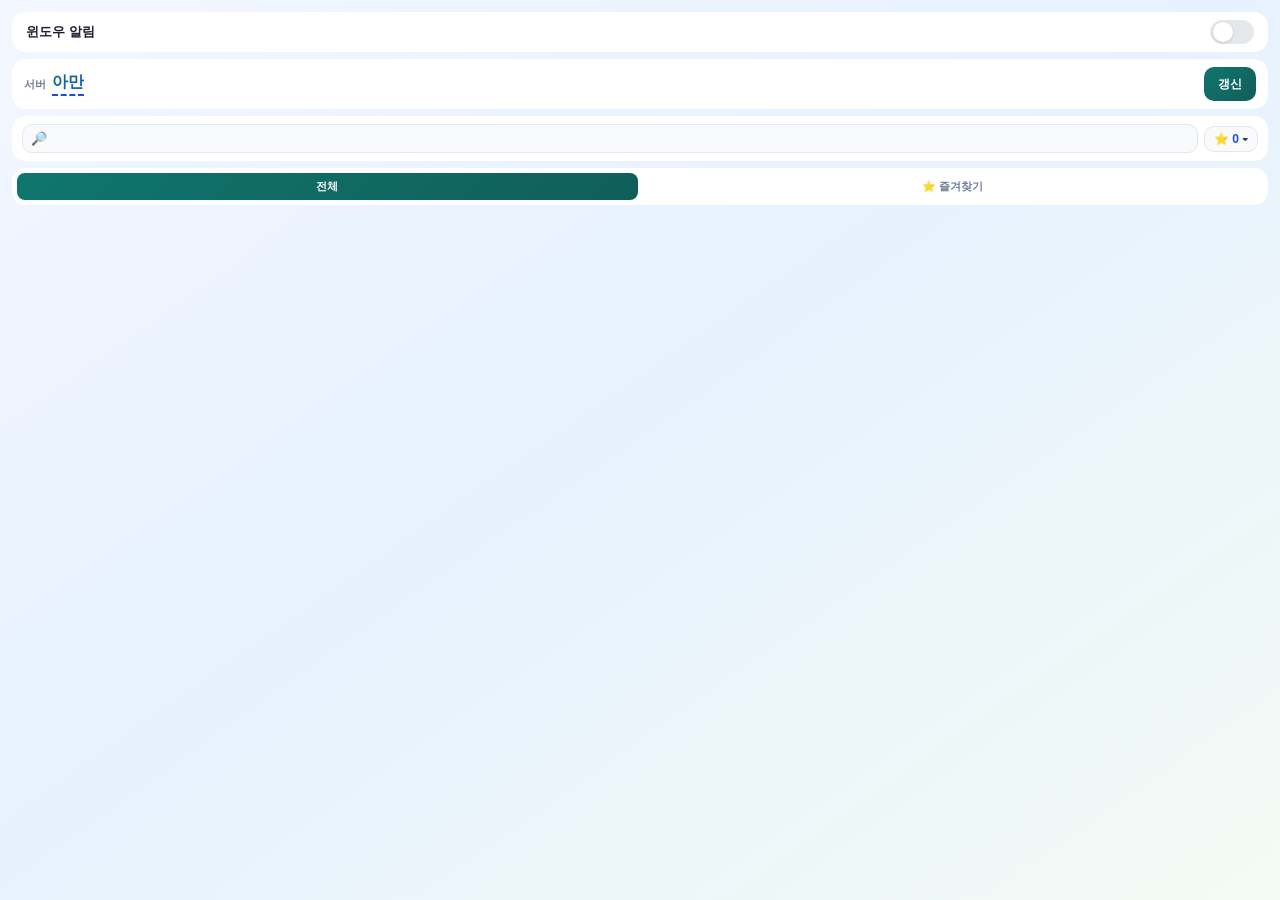
<file: index.html>
<!doctype html>
<html lang="ko">
  <head>
    <meta charset="utf-8" />
    <title>Merchant Watcher</title>
    <!-- 뷰포트 메타 태그 (모바일 반응형 필수) -->
    <meta name="viewport" content="width=device-width, initial-scale=1.0" />
    <!-- popup.css 하나만 사용합니다. -->
    <link rel="stylesheet" href="./popup.css" />
    <link rel="icon" href="/favicon.ico" />
  </head>
  <body>
    <div class="container">
      <!-- 1. 알림 온오프 -->
      <div class="notify-bar">
        <span class="notify-label">윈도우 알림</span>
        <label class="toggle-switch">
          <input id="toggleNotify" type="checkbox" />
          <span class="toggle-track"><span class="toggle-thumb"></span></span>
        </label>
      </div>

      <!-- 2. 서버 선택 -->
      <div class="server-bar">
        <div class="server-name-wrap">
          <span class="server-label">서버</span>
          <span id="currentServerName" class="server-name">아만</span>
          <div class="server-list" style="display: none; position: absolute">
            <div id="1">루페온</div>
            <div id="6">카마인</div>
            <div id="4">아브렐슈드</div>
            <div id="3">아만</div>
            <div id="5">카단</div>
            <div id="2">실리안</div>
            <div id="7">카제로스</div>
            <div id="8">니나브</div>
          </div>
        </div>
        <span id="sessionEndTime" class="session-end"></span>
        <button id="btnRefresh" class="refresh-btn">
          <span class="refresh-text">갱신</span>
        </button>
      </div>

      <!-- 2. 카드 검색 + 즐겨찾기 -->
      <div class="search-section">
        <div class="search-row">
          <div class="search-bar">
            <span class="search-icon">🔎</span>
            <input
              id="cardSearch"
              type="text"
              class="search-input"
              placeholder=""
              autocomplete="off"
            />
          </div>
          <div class="fav-wrap">
            <button id="btnFavorites" class="fav-btn">
              ⭐ <span class="fav-count">0</span> ▾
            </button>
            <div
              id="favoritesDropdown"
              class="fav-dropdown"
              style="display: none"
            ></div>
          </div>
        </div>
        <div
          id="searchDropdown"
          class="search-dropdown"
          style="display: none"
        ></div>
      </div>

      <!-- 3. 탭 (전체 / 카드 / 퀘스트 / 내실 / 즐겨찾기) -->
      <div class="tab-bar">
        <button class="tab-btn is-active" data-tab="all">전체</button>
        <button class="tab-btn" data-tab="favorites">⭐ 즐겨찾기</button>
      </div>

      <!-- 5. 카드 목록 -->
      <div id="list" class="card-list"></div>
    </div>
    <script type="module" src="popup.js"></script>
  </body>
</html>
</file>
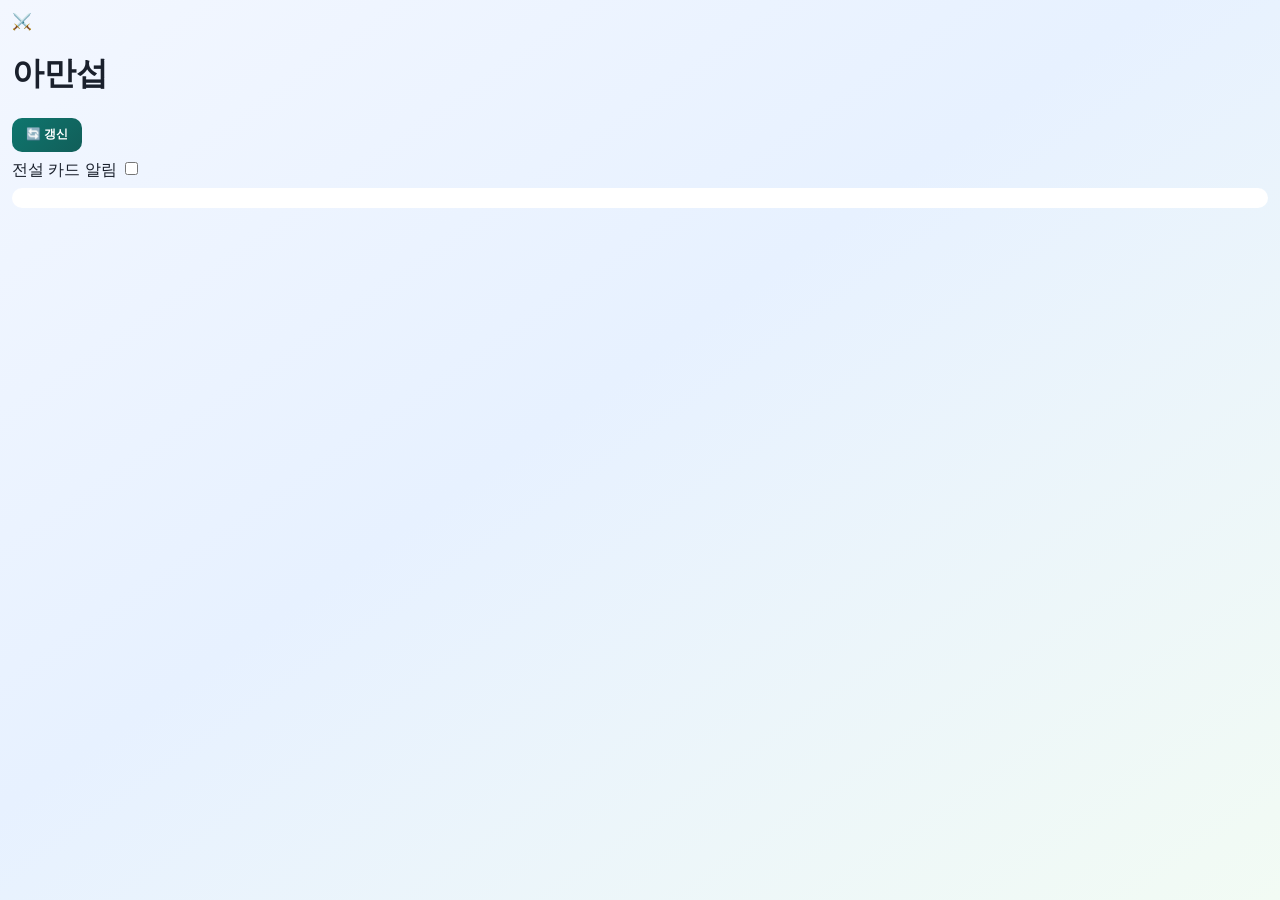
<file: popup.html>
<!DOCTYPE html>
<html lang="ko">
  <head>
    <meta charset="utf-8" />
    <title>Merchant Watcher</title>
    <!-- 뷰포트 메타 태그 (모바일 반응형 필수) -->
    <meta name="viewport" content="width=device-width, initial-scale=1.0" />
    <!-- popup.css 하나만 사용합니다. -->
    <link rel="stylesheet" href="./popup.css" />
    <link rel="icon" href="/favicon.ico" />
  </head>
  <body>
    <div class="container">
      <div class="header">
        <div class="header-content">
          <div class="header-icon">⚔️</div>
          <h1 class="header-title">아만섭</h1>
        </div>

        <button id="btnRefresh" class="refresh-btn">
          <span class="refresh-icon">🔄</span>
          <span class="refresh-text">갱신</span>
        </button>
      </div>
      <!-- 전설 카드 알림 토글 -->
      <div class="notify-toggle">
        <label for="toggleNotify">전설 카드 알림</label>
        <input id="toggleNotify" type="checkbox" />
      </div>
      <div class="time-section">
        <div id="currentTime"></div>
      </div>

      <div id="list" class="card-list"></div>
    </div>

    <script src="popup.js"></script>
  </body>
</html>
</file>
<file: popup.css>
﻿/* ===== popup.css ===== */

/* ------------------------------------ */
/* 공통 변수                             */
/* ------------------------------------ */
:root {
  --bg: linear-gradient(145deg, #f3f7ff 0%, #e7f1ff 45%, #f2fbf4 100%);
  --fg: #1a202c;
  --muted: #718096;
  --accent: #0f766e;
  --accent-hover: #115e59;
  --card-bg: #ffffff;
  --border: #e2e8f0;
  --success: #0ea5a4;
  --success-light: #5eead4;
  --warning: #d97706;
  --warning-light: #f59e0b;
  --section-gap: 7px;
  --radius: 14px;
}
* {
  box-sizing: border-box;
}
html {
  background: var(--bg);
  height: 100%;
}
body {
  margin: 0 auto;
  padding: 0;
  background: var(--bg);
  color: var(--fg);
  font-family:
    "Pretendard Variable", "SUIT Variable", "Noto Sans KR",
    "Apple SD Gothic Neo", sans-serif;
  overflow-x: hidden;
  width: 100%;
  min-height: 100%;
}
.container {
  display: flex;
  flex-direction: column;
  gap: var(--section-gap);
  padding: 12px;
}

/* ================================
   1. 서버 선택
   ================================ */
.server-bar {
  display: flex;
  align-items: center;
  justify-content: space-between;
  background: var(--card-bg);
  border-radius: var(--radius);
  padding: 8px 12px;
  position: relative;
}
.server-name-wrap {
  display: flex;
  align-items: center;
  gap: 6px;
  position: relative;
}
.server-label {
  font-size: 11px;
  color: var(--muted);
  font-weight: 600;
}
.server-name {
  font-size: 16px;
  font-weight: 800;
  background: linear-gradient(135deg, #0f766e, #1d4ed8);
  -webkit-background-clip: text;
  -webkit-text-fill-color: transparent;
  background-clip: text;
  cursor: pointer;
  user-select: none;
  border-bottom: 2px dashed #1d4ed8;
  padding-bottom: 1px;
  transition: opacity 0.15s;
}
.server-name:hover {
  opacity: 0.7;
}
.server-list {
  position: absolute;
  left: 0;
  top: calc(100% + 6px);
  background: #fff;
  border: 1px solid var(--border);
  border-radius: 12px;
  box-shadow: 0 6px 20px rgba(0, 0, 0, 0.12);
  padding: 8px 0;
  min-width: 110px;
  z-index: 100;
  -webkit-text-fill-color: initial;
}
.server-list > div {
  padding: 8px 16px;
  cursor: pointer;
  font-size: 13px;
  font-weight: 600;
  color: #1e40af;
  transition: background 0.15s;
}
.server-list > div:hover {
  background: #eff6ff;
}

.refresh-btn {
  height: 34px;
  padding: 0 14px;
  background: linear-gradient(135deg, var(--accent), var(--accent-hover));
  color: #fff;
  border: none;
  border-radius: 10px;
  font-size: 12px;
  font-weight: 700;
  cursor: pointer;
  transition: opacity 0.15s;
}
.refresh-btn:hover {
  opacity: 0.85;
}
.refresh-btn:disabled {
  opacity: 0.5;
  cursor: not-allowed;
}
.session-end {
  font-size: 11px;
  font-weight: 700;
  color: var(--muted);
  margin-right: 2px;
}

/* ================================
   2. 카드 검색
   ================================ */
.search-section {
  background: var(--card-bg);
  border-radius: var(--radius);
  padding: 8px 10px;
  display: flex;
  flex-direction: column;
  gap: 0;
}
.search-row {
  display: flex;
  align-items: center;
  gap: 6px;
}
.search-row .search-bar {
  flex: 1;
  min-width: 0;
}
.search-bar {
  display: flex;
  align-items: center;
  gap: 6px;
  border: 1px solid var(--border);
  border-radius: 10px;
  padding: 5px 8px;
  background: #f8fafc;
  transition: border-color 0.15s;
}
.search-bar:focus-within {
  border-color: var(--accent);
}
.search-icon {
  font-size: 13px;
  flex-shrink: 0;
}
.search-input {
  flex: 1;
  border: none;
  background: transparent;
  font-size: 13px;
  color: var(--fg);
  outline: none;
}
.search-input::placeholder {
  color: #94a3b8;
}
.search-clear {
  border: none;
  background: transparent;
  color: #94a3b8;
  font-size: 12px;
  cursor: pointer;
  padding: 0;
  line-height: 1;
  flex-shrink: 0;
}
.search-clear:hover {
  color: #475569;
}

/* 자동완성 드롭다운 */
.search-dropdown {
  width: 100%;
  background: #fff;
  border: 1px solid var(--border);
  border-radius: 10px;
  box-shadow: 0 6px 20px rgba(15, 23, 42, 0.12);
  max-height: 200px;
  overflow-y: auto;
  z-index: 200;
  margin-top: 5px;
}
.search-drop-item {
  display: flex;
  align-items: center;
  padding: 6px 10px;
  cursor: pointer;
  gap: 6px;
  font-size: 12px;
  transition: background 0.1s;
}
.search-drop-item:hover {
  background: #f1f5f9;
}
.search-drop-item.is-fav {
  background: #f0fdf4;
}
.search-drop-item.is-fav:hover {
  background: #dcfce7;
}
.drop-item-name {
  flex: 1;
  font-weight: 600;
  color: var(--fg);
  overflow: hidden;
  text-overflow: ellipsis;
  white-space: nowrap;
}
.drop-item-set {
  font-size: 10px;
  color: var(--muted);
  background: #e2e8f0;
  padding: 1px 5px;
  border-radius: 4px;
  flex-shrink: 0;
}
.drop-item-badge {
  font-size: 12px;
  flex-shrink: 0;
  color: #94a3b8;
  font-weight: 700;
}
.search-drop-item.is-fav .drop-item-badge {
  color: #f59e0b;
}

/* 즐겨찾기 버튼 및 드롭다운 */
.fav-wrap {
  position: relative;
  flex-shrink: 0;
}
.fav-btn {
  display: flex;
  align-items: center;
  gap: 3px;
  padding: 5px 9px;
  border: 1px solid var(--border);
  border-radius: 10px;
  background: #f8fafc;
  color: #334155;
  font-size: 12px;
  font-weight: 700;
  cursor: pointer;
  white-space: nowrap;
  transition:
    background 0.12s,
    border-color 0.12s;
}
.fav-btn:hover {
  background: #eef2ff;
  border-color: #93c5fd;
}
.fav-count {
  color: #1d4ed8;
}
.fav-dropdown {
  position: absolute;
  right: 0;
  top: calc(100% + 4px);
  min-width: 150px;
  max-width: 220px;
  background: #fff;
  border: 1px solid var(--border);
  border-radius: 10px;
  box-shadow: 0 6px 20px rgba(15, 23, 42, 0.14);
  max-height: 210px;
  overflow-y: auto;
  z-index: 300;
}
.fav-drop-item {
  display: flex;
  align-items: center;
  justify-content: space-between;
  padding: 7px 10px;
  font-size: 12px;
  font-weight: 600;
  color: var(--fg);
  gap: 8px;
}
.fav-drop-item:not(:last-child) {
  border-bottom: 1px solid var(--border);
}
.fav-drop-item span {
  overflow: hidden;
  text-overflow: ellipsis;
  white-space: nowrap;
}
.fav-remove {
  border: none;
  background: transparent;
  color: #94a3b8;
  font-size: 11px;
  cursor: pointer;
  padding: 0 2px;
  flex-shrink: 0;
  line-height: 1;
}
.fav-remove:hover {
  color: #ef4444;
}
.fav-drop-empty {
  padding: 12px 14px;
  font-size: 12px;
  color: var(--muted);
  text-align: center;
}
.set-filter-buttons {
  position: relative;
}
.set-filter-dropdown {
  position: relative;
}
.set-filter-summary {
  list-style: none;
  border: 1px solid var(--border);
  border-radius: 10px;
  background: #f8fafc;
  color: #0f172a;
  font-size: 12px;
  font-weight: 700;
  padding: 7px 44px 7px 10px;
  cursor: pointer;
  user-select: none;
  position: relative;
}
.set-filter-summary::-webkit-details-marker {
  display: none;
}
.set-filter-summary::after {
  content: "▾";
  position: absolute;
  right: 10px;
  top: 50%;
  transform: translateY(-50%);
  color: var(--muted);
  font-size: 11px;
}
.set-filter-dropdown[open] .set-filter-summary::after {
  content: "▴";
}
.set-filter-summary-text {
  vertical-align: middle;
}
.set-filter-summary-count {
  display: inline-flex;
  align-items: center;
  margin-left: 6px;
  padding: 1px 6px;
  border-radius: 999px;
  background: #dbeafe;
  color: #1d4ed8;
  font-size: 11px;
  font-weight: 800;
}
.set-filter-menu {
  margin-top: 6px;
  border: 1px solid var(--border);
  border-radius: 10px;
  background: #fff;
  box-shadow: 0 8px 20px rgba(15, 23, 42, 0.12);
  padding: 8px;
  display: grid;
  grid-template-columns: repeat(2, 1fr);
  gap: 6px;
  z-index: 50;
  position: relative;
}
.set-filter-item {
  display: inline-flex;
  align-items: center;
  gap: 6px;
  border: 1px solid var(--border);
  border-radius: 8px;
  background: #f8fafc;
  color: #334155;
  font-size: 11px;
  padding: 5px 7px;
  cursor: pointer;
  transition: all 0.12s;
}
.set-filter-item:hover {
  border-color: #94a3b8;
  background: #eef2ff;
}
.set-filter-item.is-active {
  background: linear-gradient(135deg, #bbf7d0, #86efac);
  border-color: #16a34a;
  color: #14532d;
}
.set-filter-checkbox {
  width: 13px;
  height: 13px;
  margin: 0;
  accent-color: #16a34a;
}
.set-filter-item span {
  font-weight: 700;
  line-height: 1;
}

.selected-count-bar {
  font-size: 12px;
  font-weight: 700;
  color: var(--muted);
  display: flex;
  align-items: center;
  gap: 4px;
}
#selectedCardCount {
  display: inline-flex;
  align-items: center;
  padding: 1px 7px;
  border-radius: 999px;
  background: #dcfce7;
  color: #166534;
  font-size: 11px;
  font-weight: 800;
}

/* ================================
   3. 시간 영역
   ================================ */
#currentTime {
  width: 100%;
  padding: 10px 12px;
  border-radius: var(--radius);
  background: var(--card-bg);
}
.progress-container {
  display: flex;
  flex-direction: column;
  gap: 8px;
}
.progress-info {
  display: flex;
  flex-direction: column;
  gap: 4px;
  font-weight: 600;
}
.time-remaining {
  color: var(--fg);
  font-weight: 700;
  font-size: 13px;
}
.progress-bar {
  position: relative;
  width: 100%;
  height: 22px;
  background: var(--border);
  border-radius: 11px;
  overflow: hidden;
}
.progress-fill {
  height: 100%;
  border-radius: 11px;
  transition: width 1s cubic-bezier(0.4, 0, 0.2, 1);
}
.progress-active {
  background: linear-gradient(135deg, var(--success), var(--success-light));
}
.progress-waiting {
  background: linear-gradient(135deg, var(--warning), var(--warning-light));
}
.progress-text {
  position: absolute;
  top: 50%;
  left: 50%;
  transform: translate(-50%, -50%);
  font-weight: 700;
  font-size: 11px;
  color: #1e293b;
}
.time-display {
  font-size: 18px;
  font-weight: 700;
  text-align: center;
}

/* ================================
   3. 탭
   ================================ */
.tab-bar {
  display: flex;
  gap: 5px;
  background: var(--card-bg);
  border-radius: var(--radius);
  padding: 5px;
}
.tab-btn {
  flex: 1;
  border: none;
  border-radius: 8px;
  padding: 6px 2px;
  font-size: 11px;
  font-weight: 700;
  cursor: pointer;
  background: transparent;
  color: var(--muted);
  transition: all 0.15s;
  white-space: nowrap;
}
.tab-btn:hover {
  background: #f1f5f9;
  color: var(--fg);
}
.tab-btn.is-active {
  background: linear-gradient(135deg, var(--accent), var(--accent-hover));
  color: #fff;
}

/* ================================
   4. 카드 목록
   ================================ */
.card-list {
  display: grid;
  gap: 8px;
  min-height: 60px;
}
.card-list > .card {
  width: 100%;
  border: 1px solid transparent;
  text-align: left;
  cursor: pointer;
  padding: 0;
  background: var(--card-bg);
  border-radius: var(--radius);
  display: flex;
  flex-direction: column;
  transition:
    transform 0.12s,
    box-shadow 0.12s,
    border-color 0.12s;
}
.card-list > .card:hover {
  transform: translateY(-1px);
  box-shadow: 0 4px 12px rgba(0, 0, 0, 0.08);
}
.card-list > .card:focus-visible {
  outline: 2px solid var(--accent);
  outline-offset: 2px;
}
.card.is-selected {
  border-color: #22c55e;
  box-shadow:
    0 6px 16px rgba(34, 197, 94, 0.18),
    inset 0 0 0 1px rgba(34, 197, 94, 0.15);
  transform: translateY(-1px);
}

/* 등급별 왼쪽 테두리 색상 */
.card.grade-5 {
  border-left: 3px solid #00cfff;
}
.card.grade-4 {
  border-left: 3px solid #ff8534;
}
.card.grade-3 {
  border-left: 3px solid #aa44ff;
}
.card.grade-2 {
  border-left: 3px solid #4488ff;
}
.card.grade-1 {
  border-left: 3px solid #33aa44;
}
.card.grade-0 {
  border-left: 3px solid #aaaaaa;
}
.card-content {
  padding: 10px 12px;
}
.card-top-row {
  display: flex;
  align-items: center;
  justify-content: space-between;
  gap: 8px;
}
.card-name {
  font-weight: 800;
  color: var(--fg);
  white-space: nowrap;
  overflow: hidden;
  text-overflow: ellipsis;
}
.card-badges {
  display: flex;
  align-items: center;
  gap: 4px;
  flex-shrink: 0;
}
.card-type-badge {
  border-radius: 999px;
  padding: 2px 6px;
  font-size: 10px;
  font-weight: 700;
  flex-shrink: 0;
}
.card-type-badge.type-1 {
  background: #dbeafe;
  color: #1d4ed8;
}
.card-type-badge.type-2 {
  background: #fef9c3;
  color: #854d0e;
}
.card-type-badge.type-3 {
  background: #dcfce7;
  color: #15803d;
}
.card-selected-badge {
  border-radius: 999px;
  background: linear-gradient(135deg, #16a34a, #15803d);
  color: #fff;
  padding: 2px 6px;
  font-size: 10px;
  font-weight: 800;
  flex-shrink: 0;
}
.card-region {
  display: inline-flex;
  align-items: center;
  gap: 6px;
  margin-top: 4px;
  font-weight: 700;
  color: #fff;
  padding: 3px 10px;
  border-radius: 999px;
  background: linear-gradient(135deg, var(--accent), var(--accent-hover));
  font-size: 12px;
  white-space: nowrap;
  overflow: hidden;
  text-overflow: ellipsis;
  align-self: flex-end;
  max-width: 100%;
}
.empty-state {
  text-align: center;
  padding: 28px 16px;
  color: var(--muted);
  background: var(--card-bg);
  border-radius: var(--radius);
  border: 2px dashed var(--border);
  font-size: 13px;
}
.empty-state::before {
  content: "🔍";
  display: block;
  font-size: 28px;
  margin-bottom: 10px;
  opacity: 0.5;
}

/* ================================
   5. 알림 온오프 (하단)
   ================================ */
.notify-bar {
  display: flex;
  align-items: center;
  justify-content: space-between;
  background: var(--card-bg);
  border-radius: var(--radius);
  padding: 8px 14px;
}
.notify-label {
  font-weight: 700;
  font-size: 13px;
}
.toggle-switch {
  position: relative;
  display: inline-block;
  width: 44px;
  height: 24px;
}
.toggle-switch input {
  opacity: 0;
  width: 0;
  height: 0;
  position: absolute;
}
.toggle-track {
  position: absolute;
  inset: 0;
  border-radius: 999px;
  background: #e5e7eb;
  cursor: pointer;
  transition: background 0.2s;
  border: 1px solid var(--border);
}
.toggle-switch input:checked + .toggle-track {
  background: linear-gradient(135deg, var(--accent), var(--accent-hover));
  border-color: transparent;
}
.toggle-thumb {
  position: absolute;
  top: 50%;
  left: 2px;
  transform: translateY(-50%);
  width: 20px;
  height: 20px;
  border-radius: 50%;
  background: #fff;
  transition: left 0.2s;
  box-shadow: 0 1px 3px rgba(0, 0, 0, 0.15);
  pointer-events: none;
}
.toggle-switch input:checked + .toggle-track .toggle-thumb {
  left: 22px;
}

/* ================================
   확장 프로그램 팝업 전용
   ================================ */
body.is-extension {
  width: 240px;
  font-size: 12px;
  line-height: 1.45;
}
body.is-extension .server-name {
  font-size: 14px;
}
body.is-extension .refresh-btn {
  height: 28px;
  font-size: 11px;
  padding: 0 10px;
}
body.is-extension .card-content {
  padding: 6px 8px !important;
}
body.is-extension .card-name {
  font-size: 12px;
}
body.is-extension .card-region {
  font-size: 11px;
}
body.is-extension .time-remaining {
  font-size: 10px;
}
body.is-extension .progress-text {
  font-size: 10px;
}
body.is-extension .tab-btn {
  font-size: 11px;
  padding: 6px 0;
}
body.is-extension .notify-label {
  font-size: 11px;
}
body.is-extension .search-input {
  font-size: 11px;
}

/* ================================
   모바일
   ================================ */
@media screen and (max-width: 480px) {
  body:not(.is-extension) {
    max-width: 480px;
    font-size: 14px;
    line-height: 1.5;
  }
  body:not(.is-extension) .card-name {
    font-size: 15px;
  }
  body:not(.is-extension) .card-region {
    font-size: 12px;
  }
  body:not(.is-extension) .time-remaining {
    font-size: 12px;
  }
  body:not(.is-extension) .empty-state {
    padding: 36px 16px;
    font-size: 14px;
  }
}
</file>
